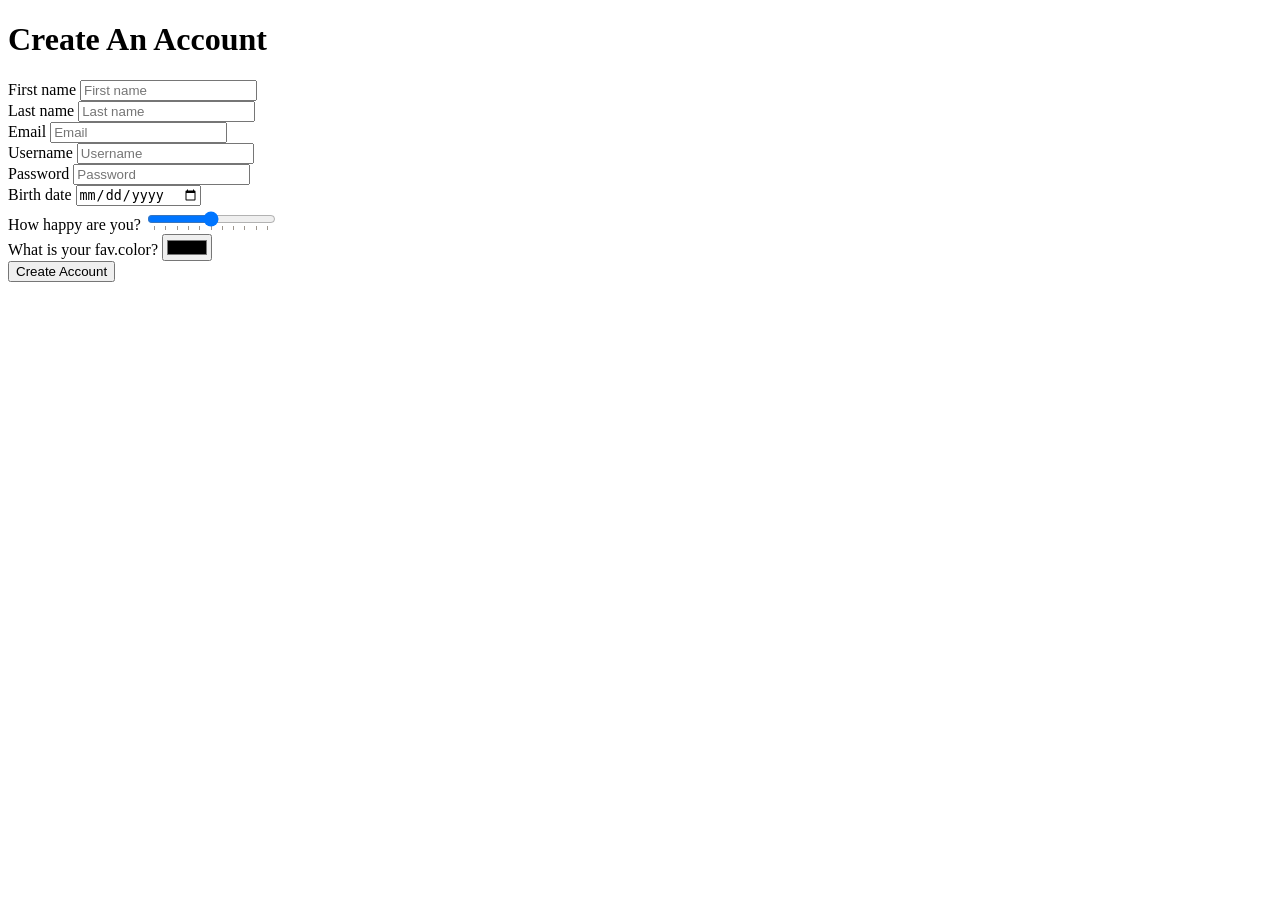
<file: kakao-clone/day04.html>
<!DOCTYPE html>
<html>

<head>
    <meta charset="utf-8" />
    <meta name="viewport" content="width=device-width" />
    <title>repl.it</title>
</head>

<body>
    <h1>Create An Account</h1>
    <form action="">
        <div class="form-group">
            <label for="firstName">First name</label>
            <input type="text" id="firstName" placeholder="First name" required>
        </div>
        <div class="form-group">
            <label for="lastName">Last name</label>
            <input type="text" id="lastName" placeholder="Last name" required>
        </div>
        <div class="form-group">
            <label for="email">Email</label>
            <input type="email" id="email" placeholder="Email" required>
        </div>
        <div class="form-group">
            <label for="userName">Username</label>
            <input type="text" id="userName" placeholder="Username" required>
        </div>
        <div class="form-group">
            <label for="passwd">Password</label>
            <input type="password" id="passwd" placeholder="Password" minlength="10" required>
        </div>
        <div class="form-group">
            <label for="birthday">Birth date</label>
            <input type="date" id="birthday" data-date="" data-date-format="yyyy/mm/dd" required>
        </div>
        <div class="form-group">
            <label for="happy">How happy are you?</label>
            <input type="range" id="happy" list="tickmarks" required>
            <datalist id="tickmarks">
                <option value="0"></option>
                <option value="10"></option>
                <option value="20"></option>
                <option value="30"></option>
                <option value="40"></option>
                <option value="50"></option>
                <option value="60"></option>
                <option value="70"></option>
                <option value="80"></option>
                <option value="90"></option>
                <option value="100"></option>
              </datalist>
        </div>
        <div class="form-group">
            <label for="favcolor">What is your fav.color?</label>
            <input type="color" id="favcolor" value="#000000" required>
        </div>
        <input type="submit" value="Create Account">
    </form>
</body>

</html>
</file>
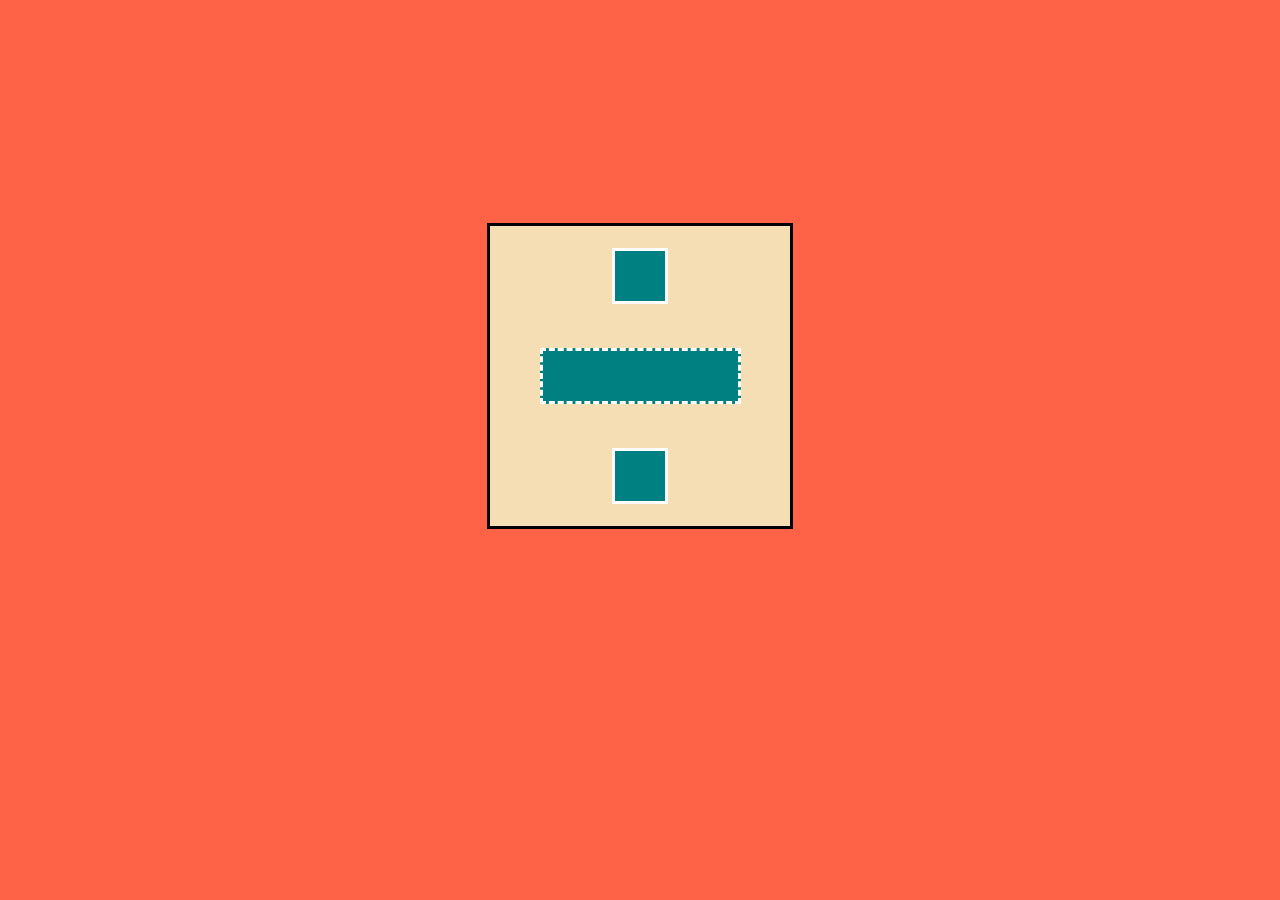
<file: kakao-clone/day06.html>
<!DOCTYPE html>
<html lang="en">

<head>
    <meta charset="UTF-8">
    <meta name="viewport" content="width=device-width, initial-scale=1.0">
    <link rel="stylesheet" href="day06.css">
    <title>Day06</title>
</head>

<body>
    <div class="container">
        <div class="square"></div>
        <div class="rectangle"></div>
        <div class="square"></div>
    </div>
</body>

</html>
</file>
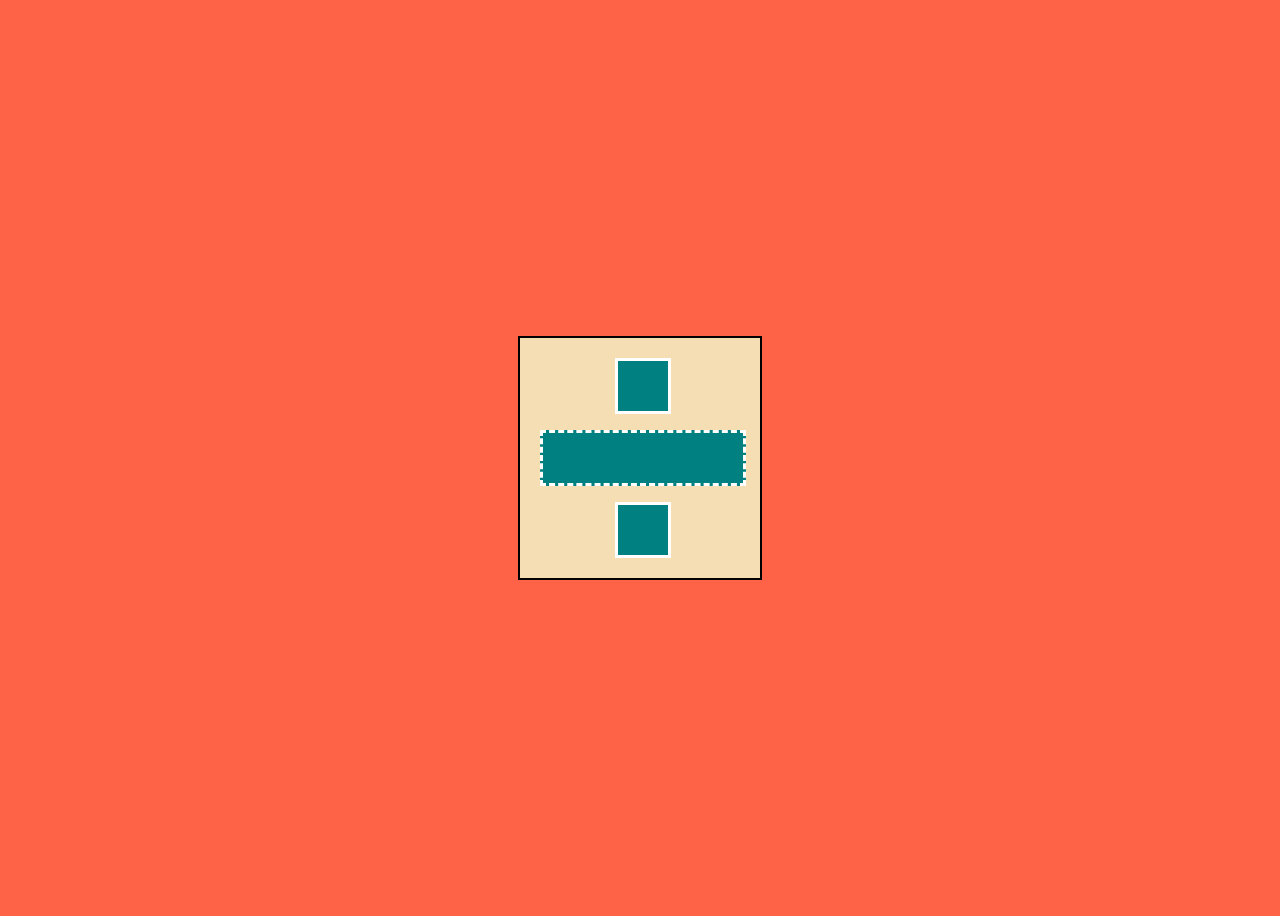
<file: kakao-clone/day06_a.html>
<!DOCTYPE html>
<html>
  <head>
    <meta charset="utf-8">
    <meta name="viewport" content="width=device-width">
    <title>repl.it</title>
    <link rel="stylesheet" href="day06_a.css">
  </head>
  <body>
    <div class="father">
      <div class="inside"></div>
      <div class="inside inside-second"></div>
      <div class="inside"></div>
    </div>
  </body>
</html>
</file>
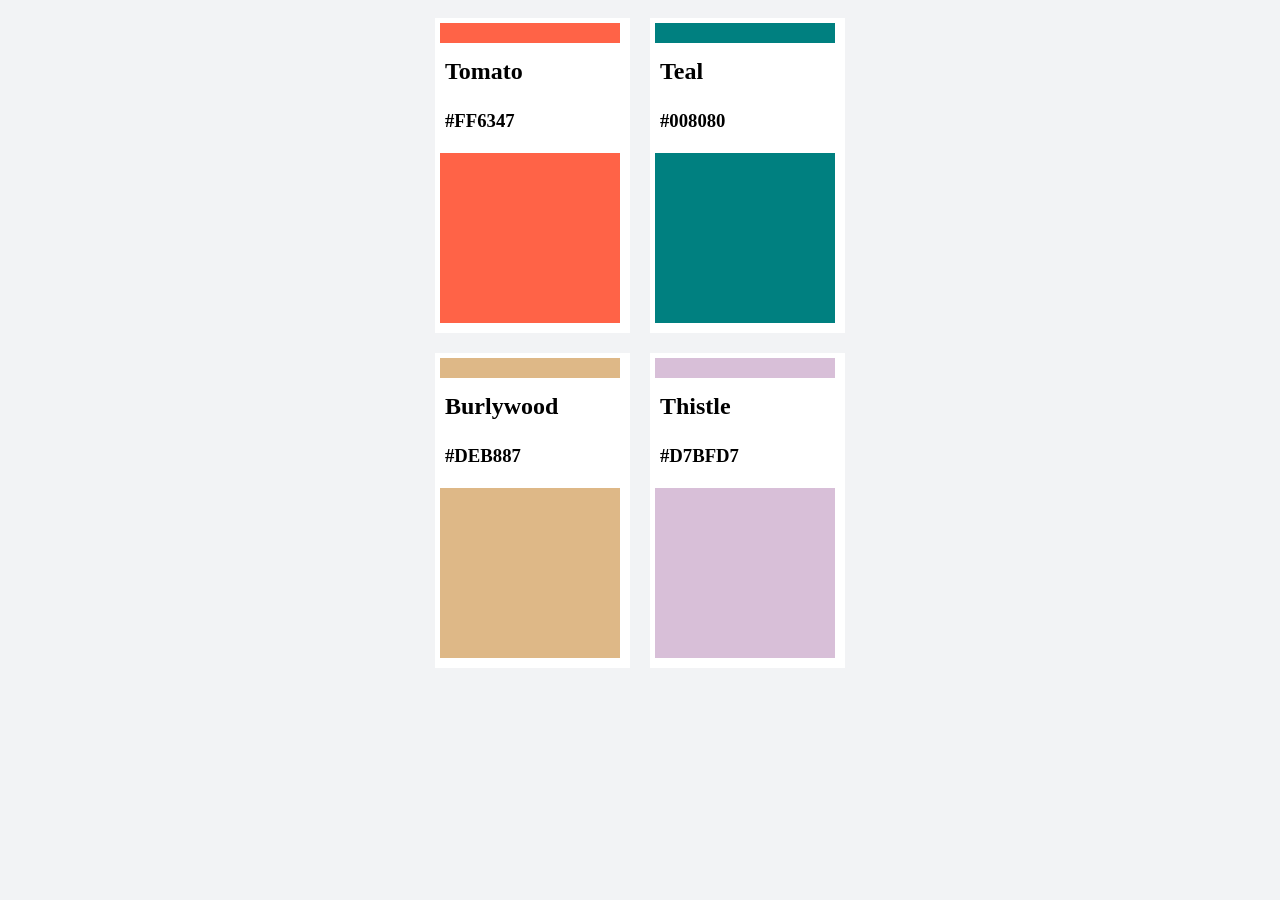
<file: kakao-clone/day07.html>
<!DOCTYPE html>
<html lang="en">
<head>
    <meta charset="UTF-8">
    <meta name="viewport" content="width=device-width, initial-scale=1.0">
    <link rel="stylesheet" href="day07.css">
    <title>day07</title>
</head>
<body>
    <div class="column-one">    
        <div class="container">
            <div class="colorchip tomato">
                <div class="colortitle">
                    <h2>Tomato</h2>
                    <h3>#FF6347</h3>
                </div>
            </div>
        </div>
        <div class="container">
            <div class="colorchip teal">
                <div class="colortitle">
                    <h2>Teal</h2>
                    <h3>#008080</h3>
                </div>
            </div>
        </div>
    </div>
    <div class="column-two">
        <div class="container">
            <div class="colorchip burlywood">
                <div class="colortitle">
                    <h2>Burlywood</h2>
                    <h3>#DEB887</h3>
                </div>
            </div>
        </div>
        <div class="container">
            <div class="colorchip thistle">
                <div class="colortitle">
                    <h2>Thistle</h2>
                    <h3>#D7BFD7</h3>
                </div>
            </div>
        </div>
    </div>
</body>
</html>
</file>
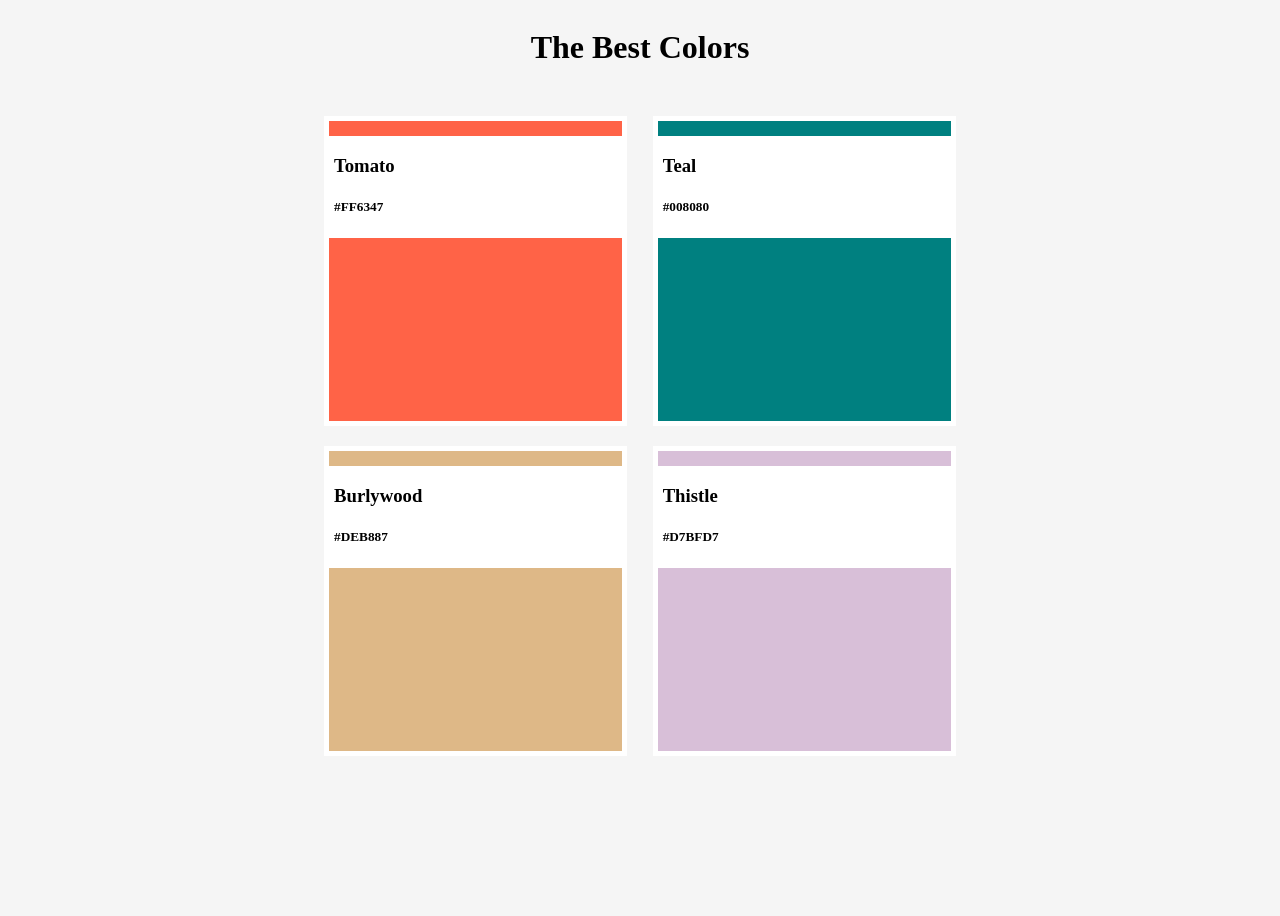
<file: kakao-clone/day07_a.html>
<!DOCTYPE html>
<html>
  <head>
    <meta charset="utf-8" />
    <meta name="viewport" content="width=device-width" />
    <title>repl.it</title>
    <link rel="stylesheet" href="day07_a.css" />
  </head>

  <body>
    <h1>The Best Colors</h1>
    <section>
      <article class="color">
        <div class="color__bg"></div>
        <div class="color__info">
          <h3>Tomato</h3>
          <h5>#FF6347</h5>
        </div>
      </article>
      <article class="color">
        <div class="color__bg"></div>
        <div class="color__info">
          <h3>Teal</h3>
          <h5>#008080</h5>
        </div>
      </article>
      <article class="color">
        <div class="color__bg"></div>
        <div class="color__info">
          <h3>Burlywood</h3>
          <h5>#DEB887</h5>
        </div>
      </article>
      <article class="color">
        <div class="color__bg"></div>
        <div class="color__info">
          <h3>Thistle</h3>
          <h5>#D7BFD7</h5>
        </div>
      </article>
    </section>
  </body>
</html>
</file>
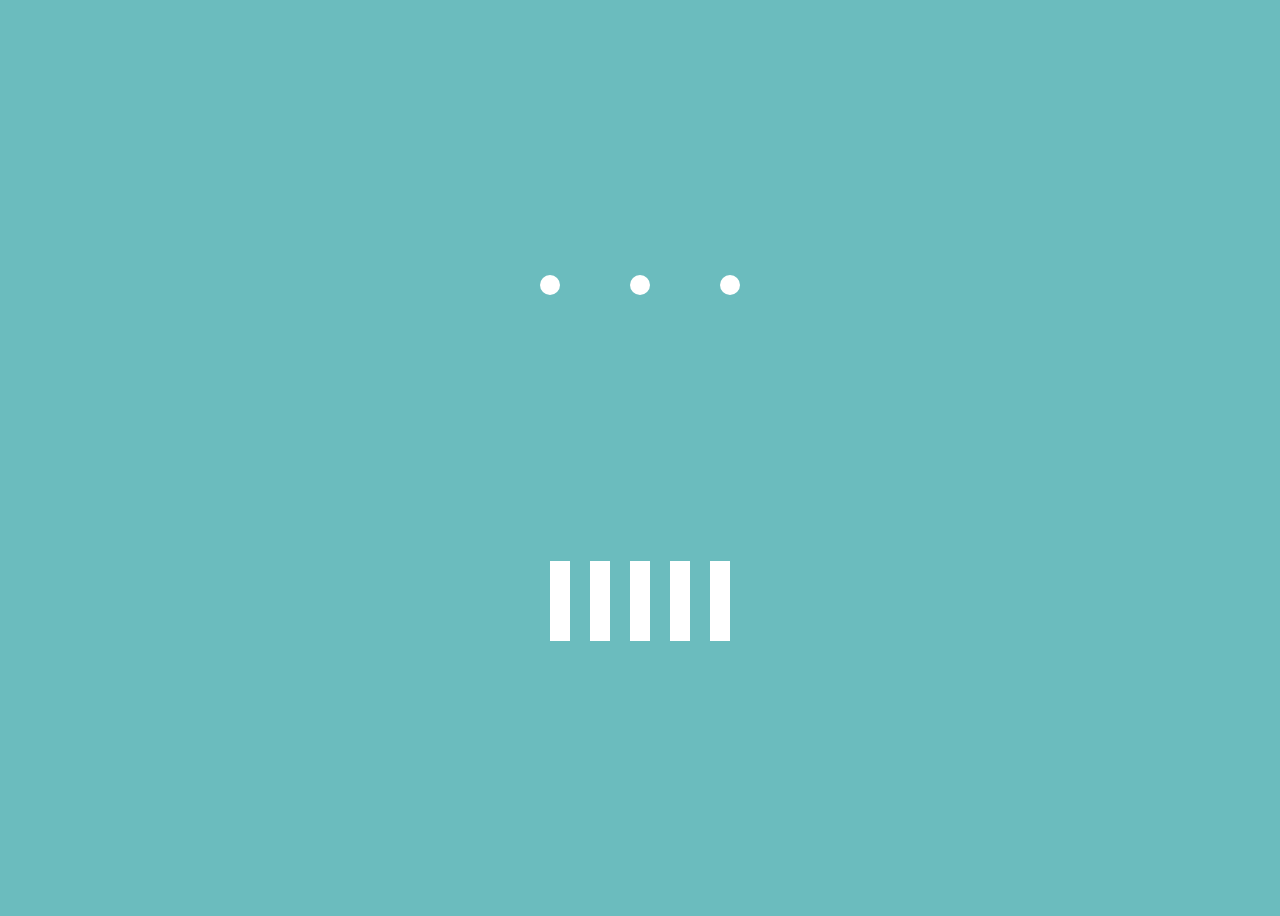
<file: kakao-clone/day08.html>
<!DOCTYPE html>
<html lang="en">
  <head>
    <meta charset="UTF-8" />
    <meta name="viewport" content="width=device-width, initial-scale=1.0" />
    <link rel="stylesheet" href="day08.css" />
    <title>day08</title>
  </head>

  <body>
    <section>
      <article class="shape">
        <div class="shape__circle"></div>
        <div class="shape__circle"></div>
        <div class="shape__circle"></div>
      </article>
    </section>
    <section>
      <article class="shape">
        <div class="shape__rectangle"></div>
      </article>
      <article class="shape">
        <div class="shape__rectangle"></div>
      </article>
      <article class="shape">
        <div class="shape__rectangle"></div>
      </article>
      <article class="shape">
        <div class="shape__rectangle"></div>
      </article>
      <article class="shape">
        <div class="shape__rectangle"></div>
      </article>
    </section>
  </body>
</html>
</file>
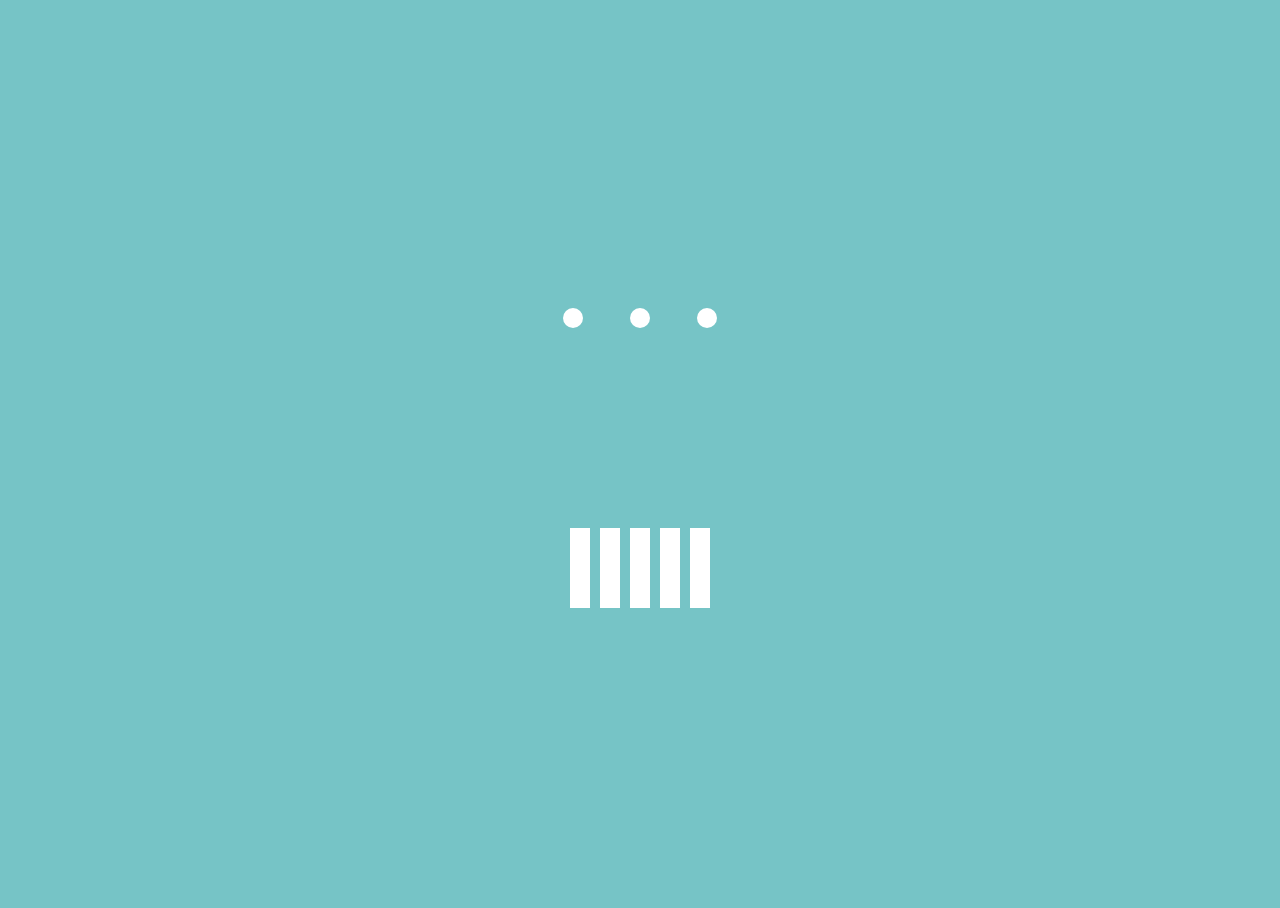
<file: kakao-clone/day08_a.html>
<!DOCTYPE html>
<html>

<head>
    <meta charset="utf-8" />
    <meta name="viewport" content="width=device-width" />
    <title>repl.it</title>
    <link rel="stylesheet" href="day08_a.css" />
</head>

<body>
    <div class="dots box">
        <div class="dot"></div>
        <div class="dot"></div>
        <div class="dot"></div>
    </div>
    <div class="lines box">
        <div class="line"></div>
        <div class="line"></div>
        <div class="line"></div>
        <div class="line"></div>
        <div class="line"></div>
    </div>
</body>

</html>
</file>
<file: kakao-clone/day06.css>
body {
    height: 735px;
    display: flex;
    justify-content: center;
    align-items: center;
    background-color: #FF6347;
}

.container {
    width: 300px;
    height: 300px;
    display: flex;
    justify-content: space-around;
    flex-direction: column;
    align-items: center;
    border: 3.5px solid black;
    background-color: #F5DEB3;
}

.square,
.rectangle {
    background-color: #008080;
}

.square {
    width: 50px;
    height: 50px;
    border: 3.5px solid white;
}

.rectangle {
    width: 195px;
    height: 50px;
    border: 3.5px dashed white;
}
</file>
<file: kakao-clone/day06_a.css>
body {
    background:tomato;
    height:100vh;
    display: flex;
    justify-content: center;
    align-items:center;
  }
  
  .father{
    width:200px;
    height:200px;
    padding:20px;
    display:flex;
    flex-direction: column;
    align-items:center;
    justify-content: space-between;
    flex-wrap: wrap;
    background:wheat;
    border:2px solid black;
  }
  
  .inside {
    background:teal;
    height:50px;
    width:50px;
    border:3px solid white;
  }
  
  .inside-second {
    width: 100%;
    border-style:dashed;
  }
</file>
<file: kakao-clone/day07.css>
body{
    background-color: #F2F3F5;
}

.column-one,
.column-two{
    display: flex;
    flex-direction: row;
    justify-content: center;
}

.container{
    width: 185px;
    height: 305px;
    padding: 5px;
    margin: 10px;
    background-color: white;
}

.tomato{
    background-color: tomato;
}

.teal{
    background-color: teal;
}

.burlywood{
    background-color: burlywood;
}

.thistle{
    background-color: thistle;
}

.colorchip{
    width: 180px;
    height: 300px;
    display: inline-block;
    position: absolute;
}

.colortitle{
    width: 180px;
    height:110px;
    position: relative;
    background-color: white;
}

.container h2{
    padding: 15px 5px 0px 5px;
}

.container h3{
    padding: 5px 5px 15px 5px;
}
</file>
<file: kakao-clone/day07_a.css>
body {
    height: 100vh;
    background-color: whitesmoke;
    display: flex;
    flex-direction: column;
    align-items: center;
}

h1 {
    margin-bottom: 50px;
}

section {
    width: 50%;
    margin: 0 auto;
    display: flex;
    justify-content: space-between;
    flex-wrap: wrap;
}

.color {
    width: 48%;
    position: relative;
    margin-bottom: 20px;
}

.color:first-child .color__bg {
    background-color: tomato;
}

.color:nth-child(2) .color__bg {
    background-color: teal;
}

.color:nth-child(3) .color__bg {
    background-color: burlywood;
}

.color:last-child .color__bg {
    background-color: thistle;
}

.color__bg {
    height: 300px;
    border: 5px solid white;
}

.color__info {
    position: absolute;
    width: 100%;
    background-color: white;
    top: 20px;
    padding: 0px 10px;
    box-sizing: border-box;
}
</file>
<file: kakao-clone/day08.css>
body {
  height: 100vh;
  background-color: #6bbcbe;
  display: flex;
  flex-direction: column;
  align-items: center;
  justify-content: space-evenly;
}

section {
  display: flex;
  justify-content: space-between;
  flex-wrap: wrap;
  align-items: center;
}

@keyframes circleAnimation {
  0% {
    transform: none;
  }
  50% {
    transform: rotate(180deg);
  }
  100% {
    transform: rotate(180deg);
  }
}

section:first-child .shape {
  display: flex;
  animation: circleAnimation 2s ease-in-out infinite;
}

.shape__circle {
  width: 20px;
  height: 20px;
  margin: 0px 35px;
  border-radius: 50%;
  background-color: white;
}

@keyframes rectangleAnimation {
  0%,
  50% {
    transform: scaleY(1);
  }
  25% {
    transform: scaleY(1.5);
  }
}

.shape__rectangle {
  width: 20px;
  height: 80px;
  margin: 0px 10px;
  background-color: white;
  animation: rectangleAnimation 1s linear infinite;
}

.shape:first-child .shape__rectangle {
  animation-delay: -0.15s;
}

.shape:nth-child(2) .shape__rectangle {
  animation-delay: 0s;
}

.shape:nth-child(3) .shape__rectangle {
  animation-delay: 0.15s;
}

.shape:nth-child(4) .shape__rectangle {
  animation-delay: 0.3s;
}

.shape:last-child .shape__rectangle {
  animation-delay: 0.45s;
}
</file>
<file: kakao-clone/day08_a.css>
html,
body {
    height: 100%;
}

body {
    font-family: sans-serif;
    background-color: #76c4c6;
    display: flex;
    flex-direction: column;
    justify-content: center;
    align-items: center;
}

@keyframes dotAnimation {
    50% {
        transform: rotate(0.5turn);
    }
    100% {
        transform: rotate(0.5turn);
    }
}

.box {
    width: 200px;
    display: flex;
    justify-content: space-around;
}

.dots {
    width: 200px;
    display: flex;
    justify-content: space-around;
    animation: dotAnimation 1s ease-in-out infinite;
    margin-bottom: 200px;
}

.dot {
    background-color: white;
    width: 20px;
    height: 20px;
    border-radius: 10px;
    /* 👆🏻 If you set the border-radius to half of the width and height 
  it becomes a circle, 50% also works*/
}

.lines {
    width: 150px;
}

@keyframes lineAnim {
    0% {
        transform: none;
    }
    25% {
        transform: scaleY(2);
    }
    50%,
    100% {
        transform: none;
    }
}

.line {
    width: 20px;
    height: 80px;
    background-color: white;
    animation: lineAnim 1s ease-in-out infinite;
}


/*
Remove 'animation-delay and see what happens!!!
*/

.line:nth-child(2) {
    animation-delay: 0.1s;
}

.line:nth-child(3) {
    animation-delay: 0.2s;
}

.line:nth-child(4) {
    animation-delay: 0.3s;
}

.line:nth-child(5) {
    animation-delay: 0.4s;
}
</file>
